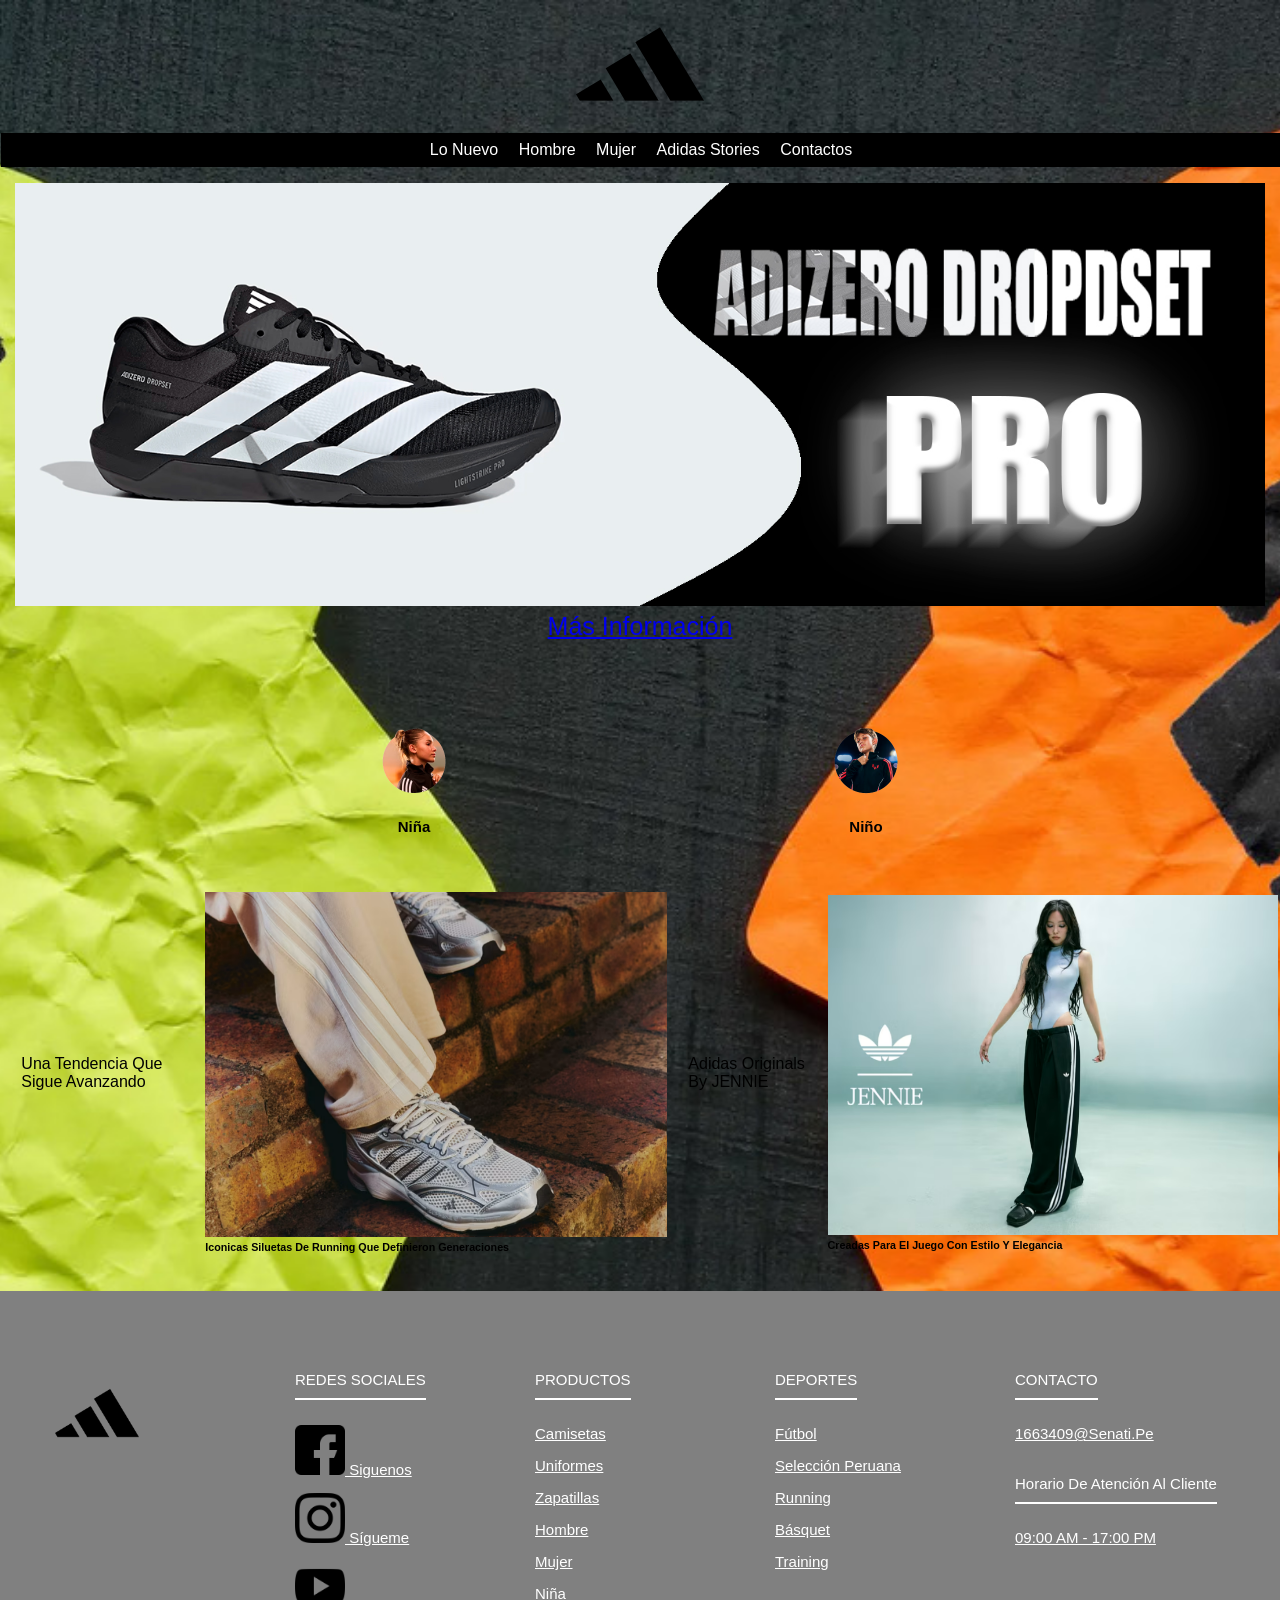
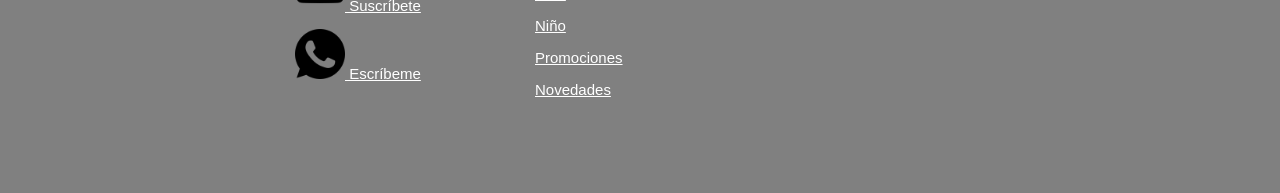
<file: index.html>
<!DOCTYPE html>
<html lang="en">
<head>
    <meta charset="UTF-8">
    <meta name="viewport" content="width=device-width, initial-scale=1.0">
    <title>ADIDAS</title>
    <link rel="shortcut icon" href="img/Adidaslogopequeño.png">
    <link rel="stylesheet" href="css/ESTILO-WEB.css">
    <link rel="stylesheet" href="estilo-footer/estilo-footer.css">
</head>
<body>
    <header>
        <center><a href="index.html"><img src="img/Adidas-Logo.png" width="10%"></a></center>
    </header>
    <nav>
        <h3>&nbsp;<menu></menu></h3>
        <ul><center>
            <a href="index.html"><li>Lo nuevo</li></a>
            <a href="hombre.html"><li>Hombre</li></a>
            <a href="mujer.html"><li>Mujer</li></a>
            <a href="adidasstorie.html"><li>Adidas Stories</li></a>
            <a href="contacto.html"><li>Contactos</li></a>
        </center>
        </ul>
    </nav>
    <section>
        <img src="img/banner01.jpg" width="100%"><a href="#">Más información</a>
    </section>
    <br>
    <section>
        <ul>
            <li><a href="#"><img src="img/ninapng.png" width="25%"><br></a><h4>Niña</h4></li>
            <li><a href="#"><img src="img/ninopng.png" width="25%"><br></a><h4>Niño</h4></li>
        </ul>
    </section>
    <br>
    <center>
        <table>
            <center>
                <tr>
                    <td>&nbsp;</td>
                    <td>&nbsp;</td>
                    <td>&nbsp;</td>
                    <td>Una tendencia que sigue avanzando</td>
                    <td><a href="#" target="_blank"><img src="img/1.png" width="100%"></a>
                    <h6>Iconicas siluetas de running que definieron generaciones</h6></td>
                    <td>&nbsp;</td>
                    <td>&nbsp;</td>
                    <td>&nbsp;</td>

                    <td>Adidas Originals by JENNIE</td>
                    <td>
                        <a href="#"><img src="img/2.png" width="100%"></a>
                        <h6>Creadas para el juego con estilo y elegancia</h6>
                    </td>
                </tr>
            </center>
        </table>
    </center>
    <br>
    <br>
<footer class="footer">
    <div class="container">
        <div class="footer-row">

            <div class="footer-link">
                <img src="img/Adidas-Logo.png" width="40%">
            </div>

            <div class="footer-link">
                <h4>REDES SOCIALES</h4>
                <ul>
                    <li><a href="https://facebook.com/" target="_blank">
                        <img src="img/facebook.png" width="50px"> Siguenos</a></li>
                    <li><a href="https://instagram.com/" target="_blank">
                        <img src="img/instagram.png" width="50px"> Sígueme</a></li>
                    <li><a href="https://youtube.com/" target="_blank">
                        <img src="img/youtube.png" width="50px"> Suscríbete</a></li>
                    <li><a href="https://wa.link/nijmsj" target="_blank">
                        <img src="img/whatsapp.png" width="50px"> Escríbeme</a></li>
                </ul>
            </div>

            <div class="footer-link">
                <h4>PRODUCTOS</h4>
                <ul>
                    <li><a href="#">Camisetas</a></li>
                    <li><a href="#">Uniformes</a></li>
                    <li><a href="#">Zapatillas</a></li>
                    <li><a href="#">Hombre</a></li>
                    <li><a href="#">Mujer</a></li>
                    <li><a href="#">Niña</a></li>
                    <li><a href="#">Niño</a></li>
                    <li><a href="#">Promociones</a></li>
                    <li><a href="#">Novedades</a></li>
                </ul>
            </div>

            <div class="footer-link">
                <h4>DEPORTES</h4>
                <ul>
                    <li><a href="#">Fútbol</a></li>
                    <li><a href="#">Selección Peruana</a></li>
                    <li><a href="#">Running</a></li>
                    <li><a href="#">Básquet</a></li>
                    <li><a href="#">Training</a></li>
                </ul>
            </div>

            <div class="footer-link">
                <h4>CONTACTO</h4>
                <ul>
                    <li><a href="#">1663409@senati.pe</a></li>
                </ul>
                <br>
                <h4>Horario de atención al cliente</h4>
                <ul>
                    <li><a href="#">09:00 AM - 17:00 PM</a></li>
                </ul>
            </div>

        </div>
    </div>
</footer>
</body>
</html>
</file>
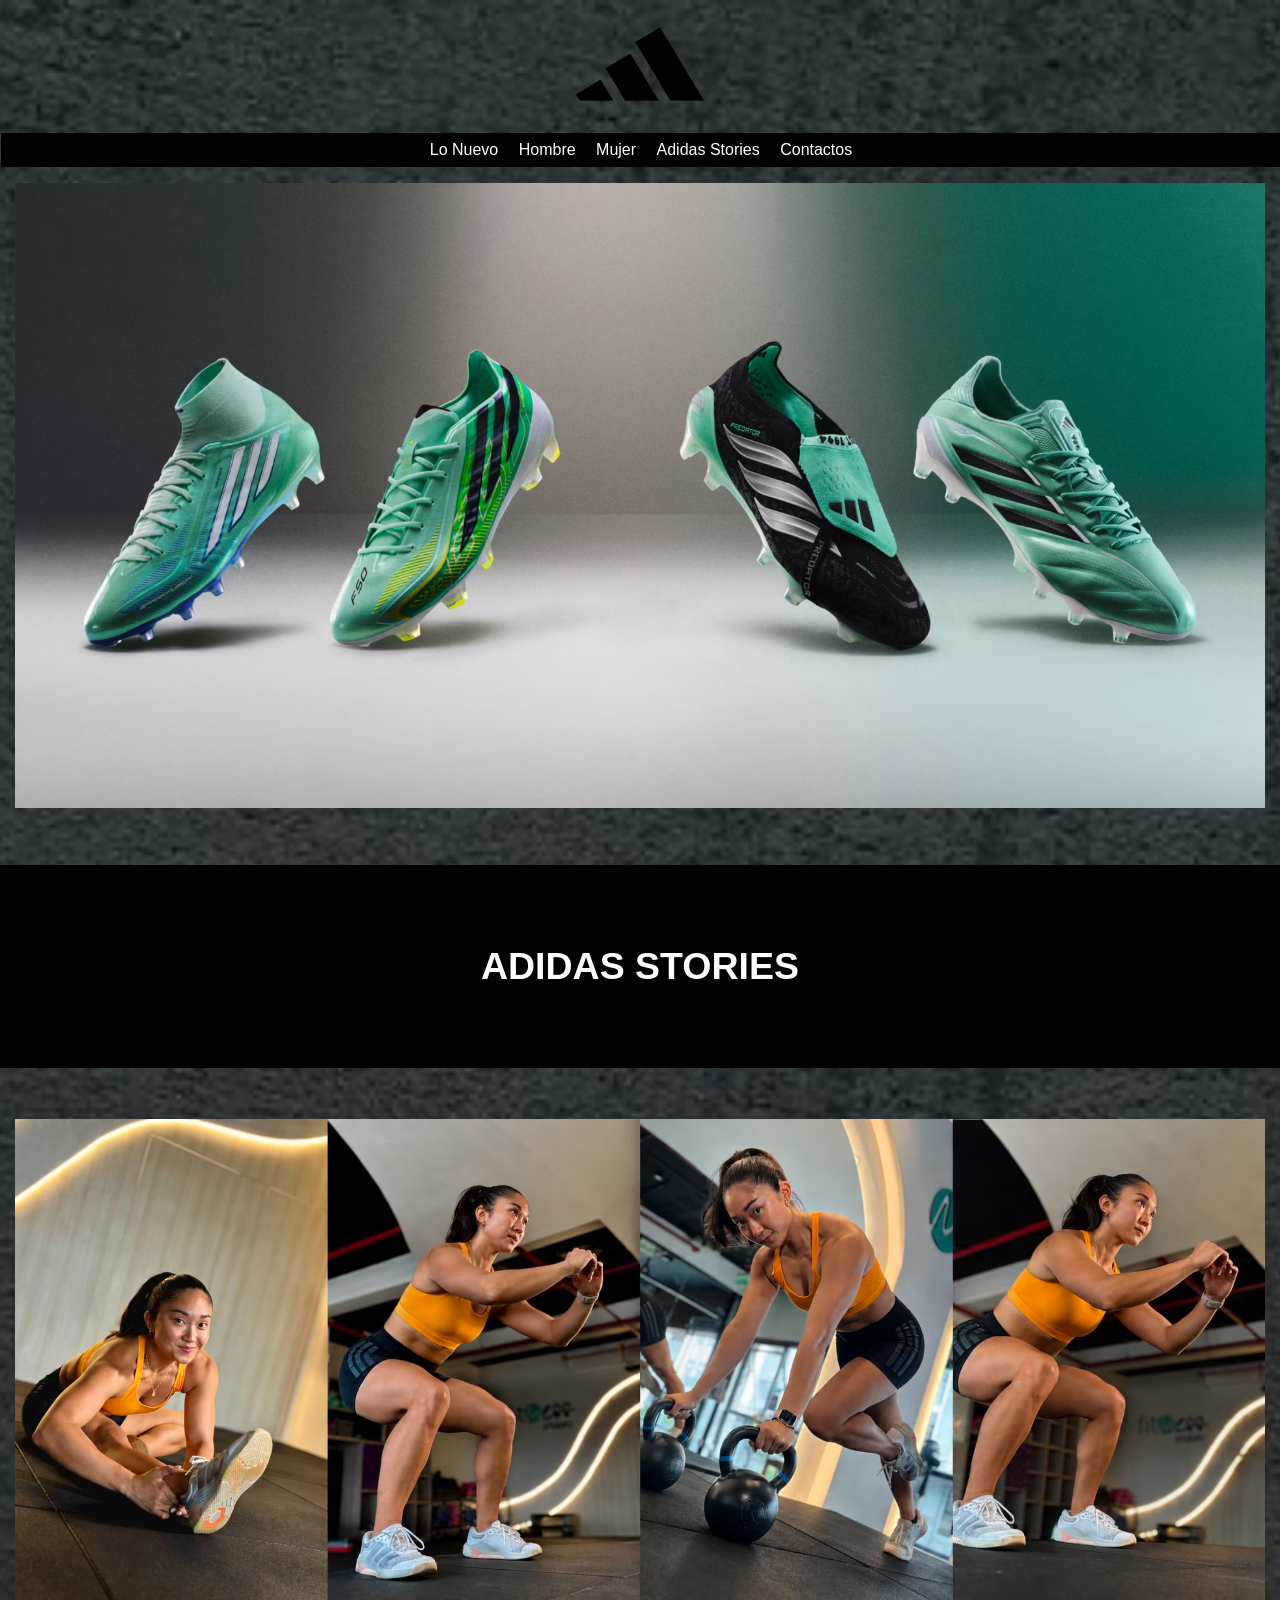
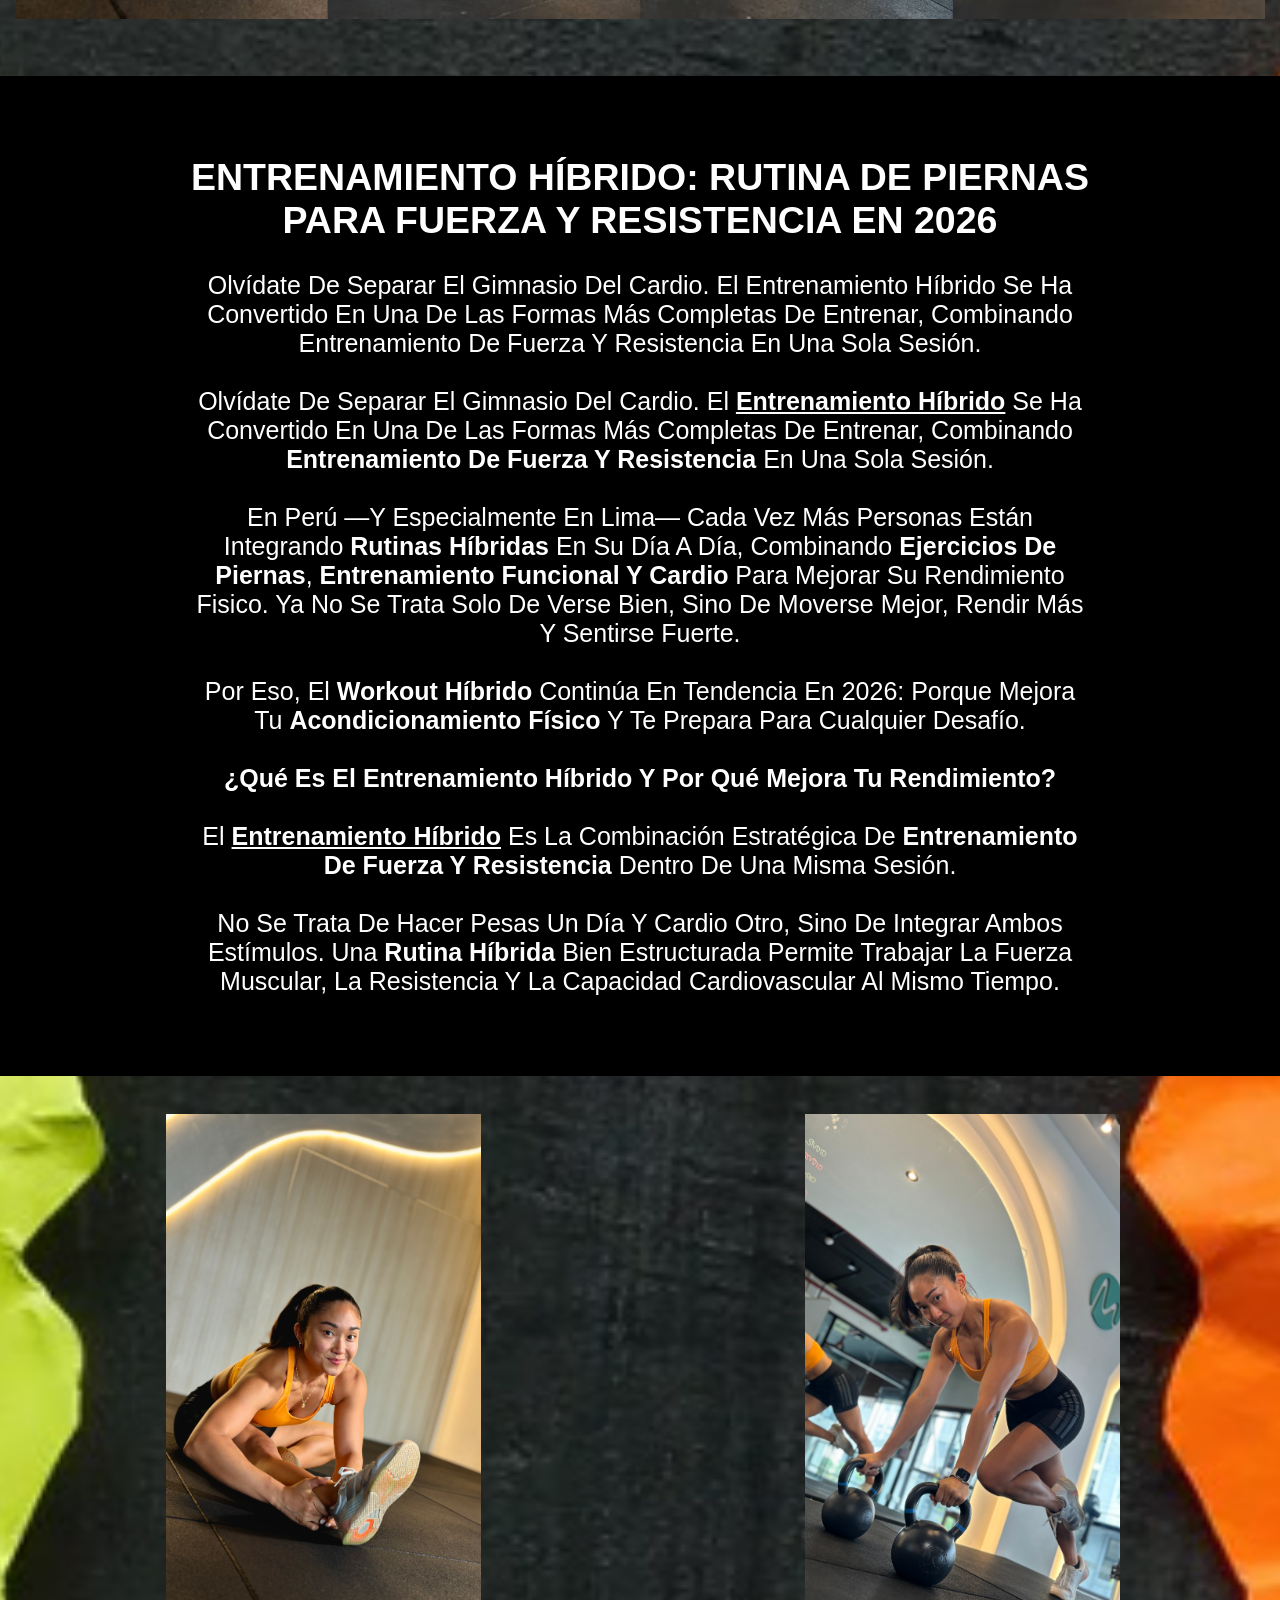
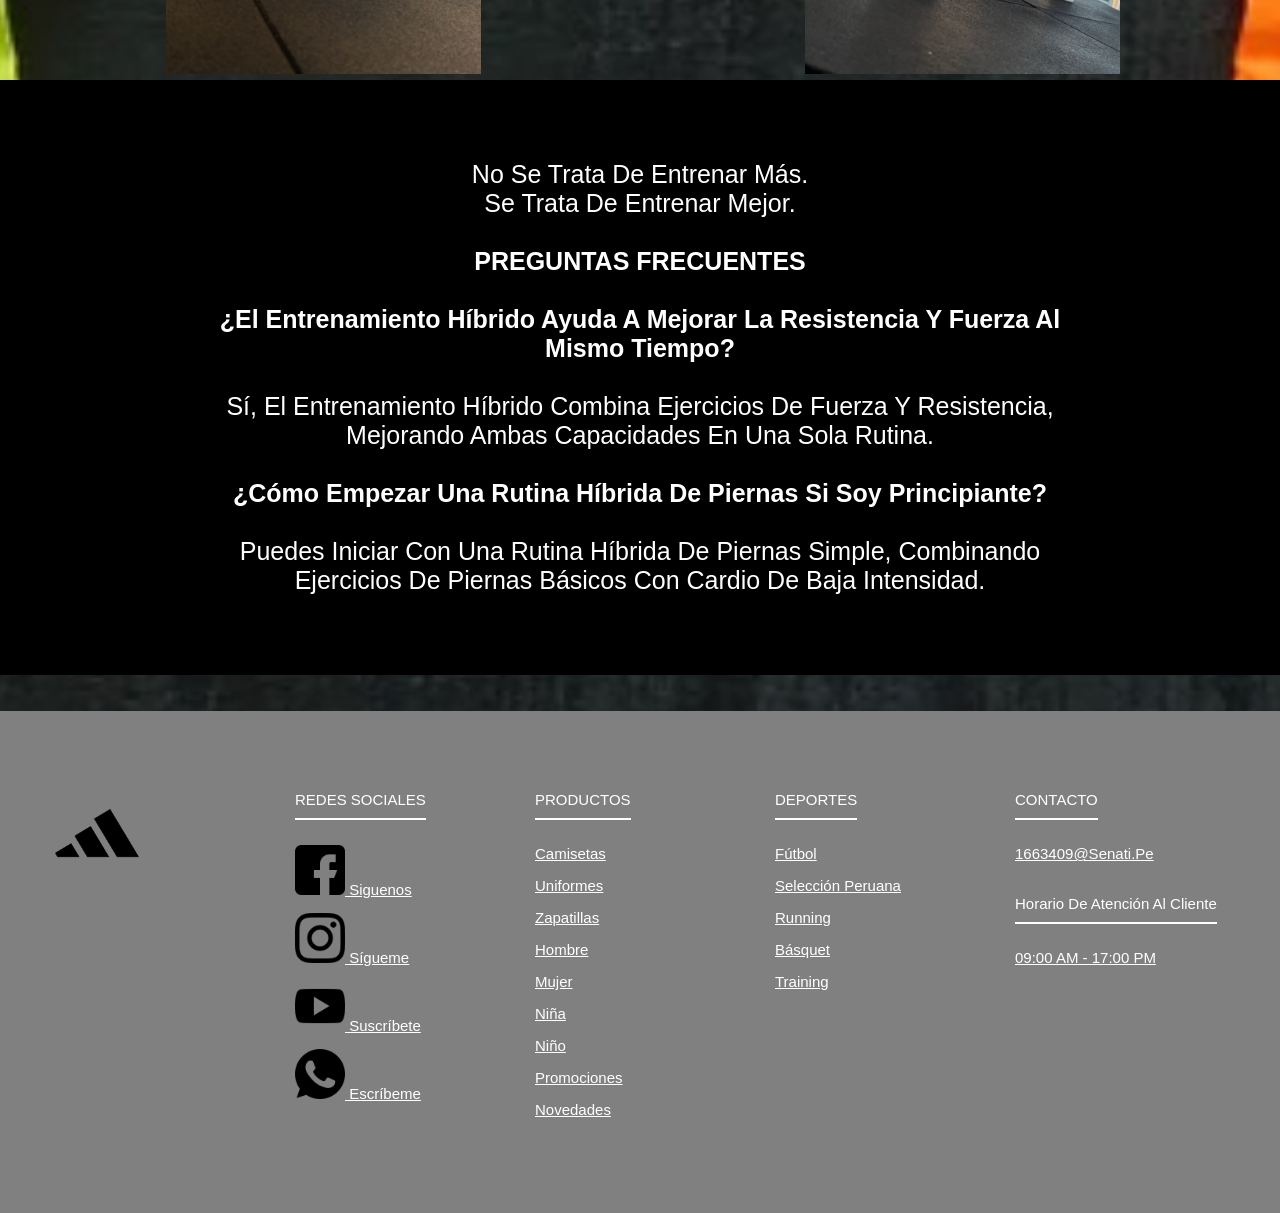
<file: adidasstorie.html>
<!DOCTYPE html>
<html lang="en">
<head>
    <meta charset="UTF-8">
    <meta name="viewport" content="width=device-width, initial-scale=1.0">
    <title>ADIDAS STORIES</title>
    <link rel="shortcut icon" href="img/Adidaslogopequeño.png">
    <link rel="stylesheet" href="css/ESTILO-WEB.css">
    <link rel="stylesheet" href="css/ESTILO-STORIES.css">
    <link rel="stylesheet" href="estilo-footer/estilo-footer.css">
</head>
<body>
    <header>
        <center><a href="index.html"><img src="img/Adidas-Logo.png" width="10%"></a></center>
    </header>
    <nav>
        <h3>&nbsp;<menu></menu></h3>
        <ul><center>
            <a href="index.html"><li>Lo nuevo</li></a>
            <a href="hombre.html"><li>Hombre</li></a>
            <a href="mujer.html"><li>Mujer</li></a>
            <a href="adidasstorie.html"><li>Adidas Stories</li></a>
            <a href="contacto.html"><li>Contactos</li></a>
        </center>
        </ul>
    </nav>
    <!--INSERTAR VIDEO-->

<section>
<img src="materiales-stories/PAGINA-ADIDAS-STORIES.avif" width="100%"></a>
</section>
 
<!--PRIMERA SECCION-->

<br><br>

<section class="promo-section">
    <div class="content-wrapper">
        <h1>ADIDAS STORIES</h1>
    </div>
</section>
<br><br>
<section>
        <img src="materiales-stories/ENTRENAMIENTO.avif" width="100%"></a>
    </section>
<br><br>
<section class="promo-section">
    <div class="content-wrapper">
        <h1>ENTRENAMIENTO HÍBRIDO: RUTINA DE PIERNAS PARA FUERZA Y RESISTENCIA EN 2026</h1>
        <br>
Olvídate de separar el gimnasio del cardio. El entrenamiento híbrido se ha convertido en una de las formas más completas de entrenar, combinando entrenamiento de fuerza y resistencia en una sola sesión.
<br><br>

Olvídate de separar el gimnasio del cardio. El <u><b>entrenamiento híbrido</b></u> se ha convertido en una de las formas más completas de entrenar, combinando <b>entrenamiento de fuerza y resistencia</b> en una sola sesión.
<br><br>
En Perú —y especialmente en Lima— cada vez más personas están integrando <b>rutinas híbridas</b> en su día a día, combinando <b>ejercicios de piernas</b>, <b>entrenamiento funcional y cardio</b> para mejorar su rendimiento fisico. Ya no se trata solo de verse bien, sino de moverse mejor, rendir más y sentirse fuerte.
<br><br>

Por eso, el <b>workout híbrido</b> continúa en tendencia en 2026: porque mejora tu <b>acondicionamiento físico</b> y te prepara para cualquier desafío.
<br><br>

<b>¿Qué es el entrenamiento híbrido y por qué mejora tu rendimiento?</b>
<br><br>

El <u><b>entrenamiento híbrido</b></u> es la combinación estratégica de <b>entrenamiento de fuerza y resistencia</b> dentro de una misma sesión.
<br><br>

No se trata de hacer pesas un día y cardio otro, sino de integrar ambos estímulos. Una <b>rutina híbrida</b> bien estructurada permite trabajar la fuerza muscular, la resistencia y la capacidad cardiovascular al mismo tiempo.
</section>

<br><br>
<body>
<center>
<table border="0px">
    <tr>
        <td>&nbsp;</td>
        <td align="center">
            <img src="materiales-stories/IMAGE-1.jpg" width="50%"><br>
        </td>
        <td>&nbsp;</td>
        <td align="center">
            <img src="materiales-stories/IMAGEN-2.jpg" width="50%"><br>
        </td>
    </tr>
</table>
</center>
</body>

<section class="promo-section">
    <div class="content-wrapper">
No se trata de entrenar más.<p>
Se trata de entrenar mejor.
<br><br>
<b>PREGUNTAS FRECUENTES</b>
<br><br>
<b>¿El entrenamiento híbrido ayuda a mejorar la resistencia y fuerza al mismo tiempo?</b>
<br><br>
Sí, el entrenamiento híbrido combina ejercicios de fuerza y resistencia, mejorando ambas capacidades en una sola rutina.
<br><br>
<b>¿Cómo empezar una rutina híbrida de piernas si soy principiante?</b>
<br><br>
Puedes iniciar con una rutina híbrida de piernas simple, combinando ejercicios de piernas básicos con cardio de baja intensidad.
</section>

<br>
<br>
<footer class="footer">
    <div class="container">
        <div class="footer-row">

            <div class="footer-link">
                <img src="img/Adidas-Logo.png" width="40%">
            </div>

            <div class="footer-link">
                <h4>REDES SOCIALES</h4>
                <ul>
                    <li><a href="https://facebook.com/" target="_blank">
                        <img src="img/facebook.png" width="50px"> Siguenos</a></li>
                    <li><a href="https://instagram.com/" target="_blank">
                        <img src="img/instagram.png" width="50px"> Sígueme</a></li>
                    <li><a href="https://youtube.com/" target="_blank">
                        <img src="img/youtube.png" width="50px"> Suscríbete</a></li>
                    <li><a href="https://wa.link/nijmsj" target="_blank">
                        <img src="img/whatsapp.png" width="50px"> Escríbeme</a></li>
                </ul>
            </div>

            <div class="footer-link">
                <h4>PRODUCTOS</h4>
                <ul>
                    <li><a href="#">Camisetas</a></li>
                    <li><a href="#">Uniformes</a></li>
                    <li><a href="#">Zapatillas</a></li>
                    <li><a href="#">Hombre</a></li>
                    <li><a href="#">Mujer</a></li>
                    <li><a href="#">Niña</a></li>
                    <li><a href="#">Niño</a></li>
                    <li><a href="#">Promociones</a></li>
                    <li><a href="#">Novedades</a></li>
                </ul>
            </div>

            <div class="footer-link">
                <h4>DEPORTES</h4>
                <ul>
                    <li><a href="#">Fútbol</a></li>
                    <li><a href="#">Selección Peruana</a></li>
                    <li><a href="#">Running</a></li>
                    <li><a href="#">Básquet</a></li>
                    <li><a href="#">Training</a></li>
                </ul>
            </div>

            <div class="footer-link">
                <h4>CONTACTO</h4>
                <ul>
                    <li><a href="#">1663409@senati.pe</a></li>
                </ul>
                <br>
                <h4>Horario de atención al cliente</h4>
                <ul>
                    <li><a href="#">09:00 AM - 17:00 PM</a></li>
                </ul>
            </div>

        </div>
    </div>
</footer>
</body>
</html>
</file>
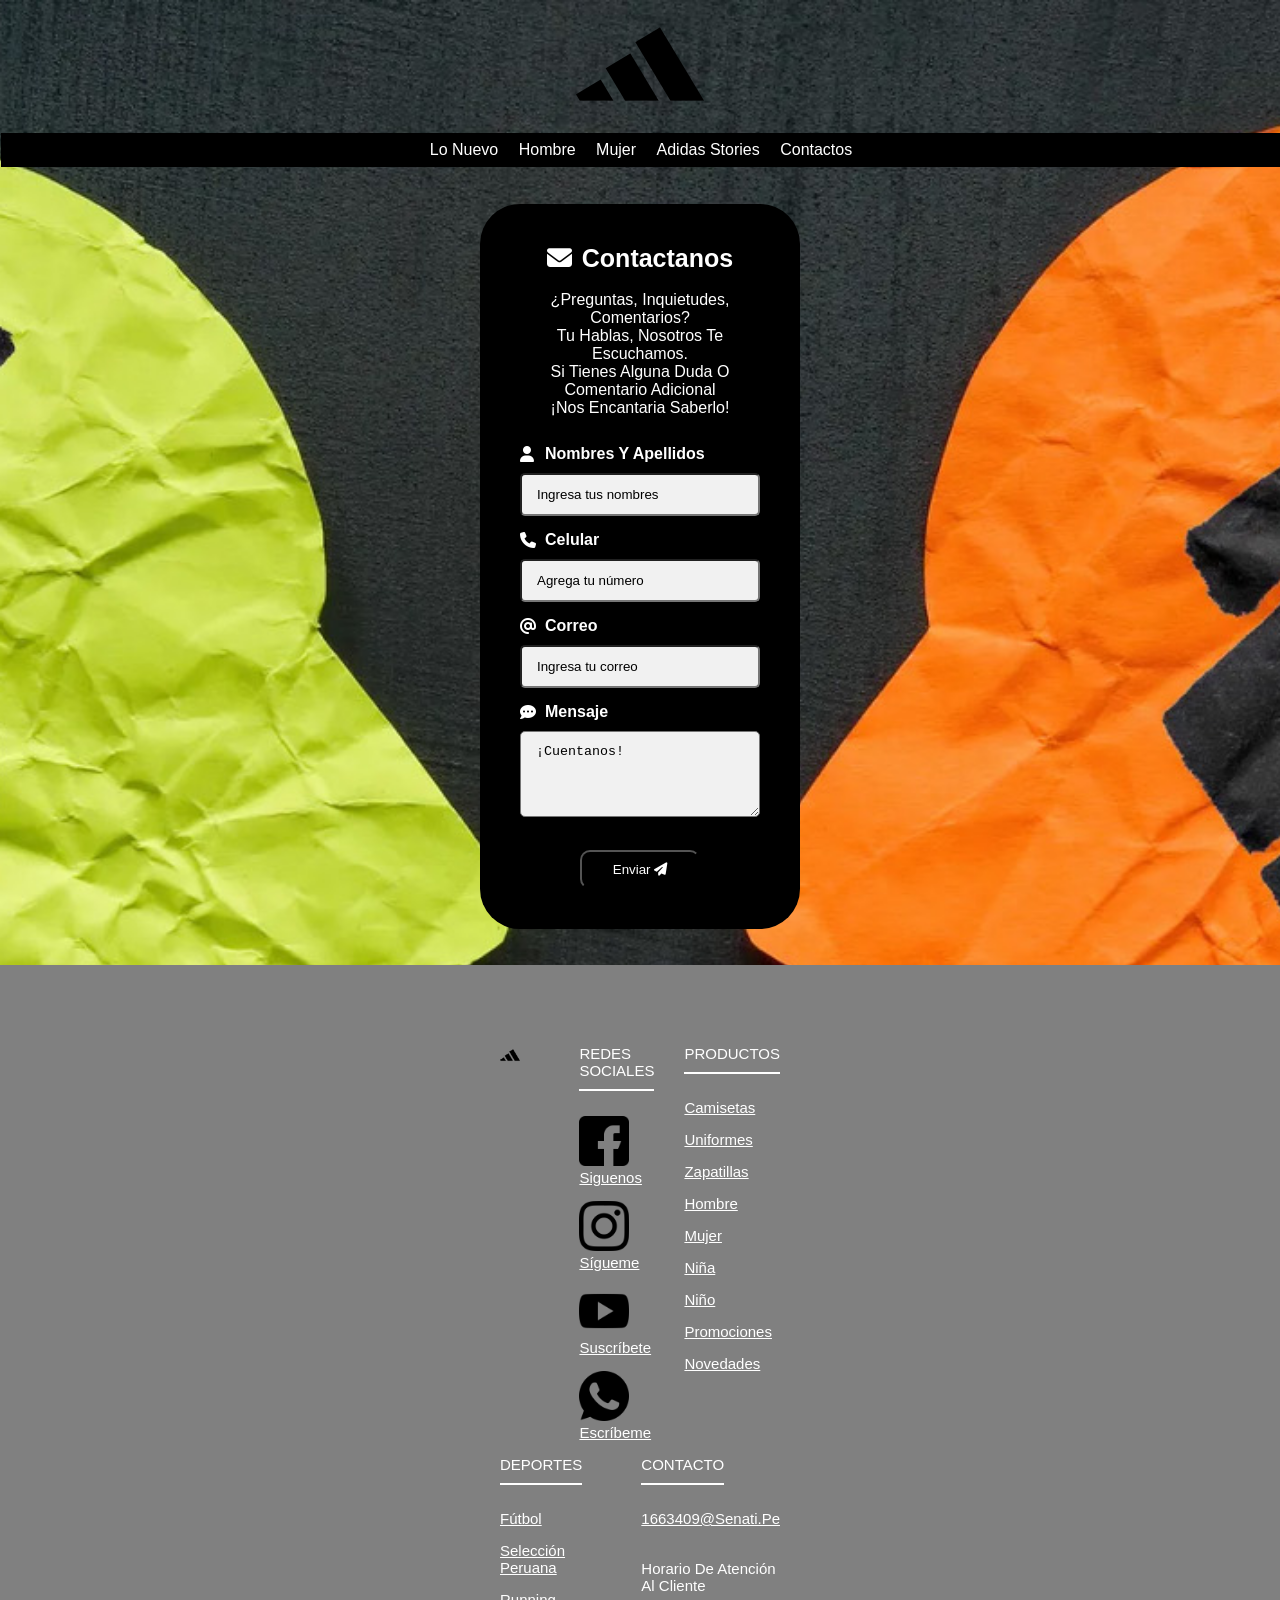
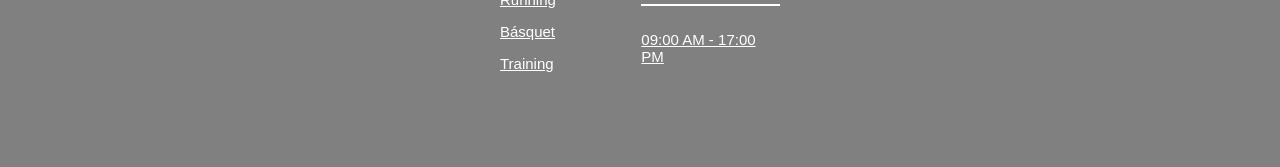
<file: contacto.html>
<!DOCTYPE html>
<html lang="en">
<head>
    <meta charset="UTF-8">
    <link rel="stylesheet" href="https://cdnjs.cloudflare.com/ajax/libs/font-awesome/6.4.0/css/all.min.css">
    <meta name="viewport" content="width=device-width, initial-scale=1.0">
    <title>Contactos</title>
    <link rel="shortcut icon" href="img/Adidaslogopequeño.png">
    <link rel="stylesheet" href="css/ESTILO-WEB.css">
     <link rel="stylesheet" href="estilo-contacto/estilo-contacto.css">
    <link rel="stylesheet" href="estilo-footer/estilo-footer.css">
</head>
<body>
    <header>
        <center><a href="index.html"><img src="img/Adidas-Logo.png" width="10%"></a></center>
    </header>
    <nav>
        <h3>&nbsp;<menu></menu></h3>
        <ul><center>
            <a href="index.html"><li>Lo nuevo</li></a>
            <a href="hombre.html"><li>Hombre</li></a>
            <a href="mujer.html"><li>Mujer</li></a>
            <a href="adidasstorie.html"><li>Adidas Stories</li></a>
            <a href="contacto.html"><li>Contactos</li></a>
        </center>
        </ul>
    </nav>
    <br><br>
    <div class="container">
    <form action="https://api.web3forms.com/submit" method="POST">
        <input type="hidden" name="access_key" value="cd53c601-377b-4520-b669-51ff1e293b2d">
        <h2><i class="fa-solid fa-envelope"></i>Contactanos</h2>
        <br>
        <p class="subtitle">¿Preguntas, inquietudes, comentarios?<br> Tu hablas, nosotros te escuchamos. <br> Si tienes alguna duda o comentario adicional <br> ¡Nos encantaria saberlo!</p>
        <br>
        <div class="input-group">
            <label for="name"><i class="fa-solid fa-user"></i>Nombres y apellidos</label>
            <input type="text" name="name" id="name" placeholder="Ingresa tus nombres" required>

            <label for="phone"><i class="fa-solid fa-phone"></i>Celular</label>
            <input type="tel" name="phone" id="phone" placeholder="Agrega tu número">

            <label for="email"><i class="fa-solid fa-at"></i>Correo</label>
            <input type="email" name="email" id="email" placeholder="Ingresa tu correo" required>

            <label for="message"><i class="fa-solid fa-comment-dots"></i>Mensaje</label>
            <textarea name="message" id="message" rows="4" placeholder="¡Cuentanos!"></textarea>

            <center>
            <div class="form-link">
                <a>Libro de reclamaciones</a>
            </div>
            </center>

            <button type="submit" class="btn">
                <span>Enviar</span>
                <i class="fa-solid fa-paper-plane"></i>
            </button>
        </div>
    </form>
    </div>
    <br>
    <br>
<footer class="footer">
    <div class="container">
        <div class="footer-row">

            <div class="footer-link">
                <img src="img/Adidas-Logo.png" width="40%">
            </div>

            <div class="footer-link">
                <h4>REDES SOCIALES</h4>
                <ul>
                    <li><a href="https://facebook.com/" target="_blank">
                        <img src="img/facebook.png" width="50px"> Siguenos</a></li>
                    <li><a href="https://instagram.com/" target="_blank">
                        <img src="img/instagram.png" width="50px"> Sígueme</a></li>
                    <li><a href="https://youtube.com/" target="_blank">
                        <img src="img/youtube.png" width="50px"> Suscríbete</a></li>
                    <li><a href="https://wa.link/nijmsj" target="_blank">
                        <img src="img/whatsapp.png" width="50px"> Escríbeme</a></li>
                </ul>
            </div>

            <div class="footer-link">
                <h4>PRODUCTOS</h4>
                <ul>
                    <li><a href="#">Camisetas</a></li>
                    <li><a href="#">Uniformes</a></li>
                    <li><a href="#">Zapatillas</a></li>
                    <li><a href="#">Hombre</a></li>
                    <li><a href="#">Mujer</a></li>
                    <li><a href="#">Niña</a></li>
                    <li><a href="#">Niño</a></li>
                    <li><a href="#">Promociones</a></li>
                    <li><a href="#">Novedades</a></li>
                </ul>
            </div>

            <div class="footer-link">
                <h4>DEPORTES</h4>
                <ul>
                    <li><a href="#">Fútbol</a></li>
                    <li><a href="#">Selección Peruana</a></li>
                    <li><a href="#">Running</a></li>
                    <li><a href="#">Básquet</a></li>
                    <li><a href="#">Training</a></li>
                </ul>
            </div>

            <div class="footer-link">
                <h4>CONTACTO</h4>
                <ul>
                    <li><a href="#">1663409@senati.pe</a></li>
                </ul>
                <br>
                <h4>Horario de atención al cliente</h4>
                <ul>
                    <li><a href="#">09:00 AM - 17:00 PM</a></li>
                </ul>
            </div>

        </div>
    </div>
</footer>
</body>
</html>
</file>
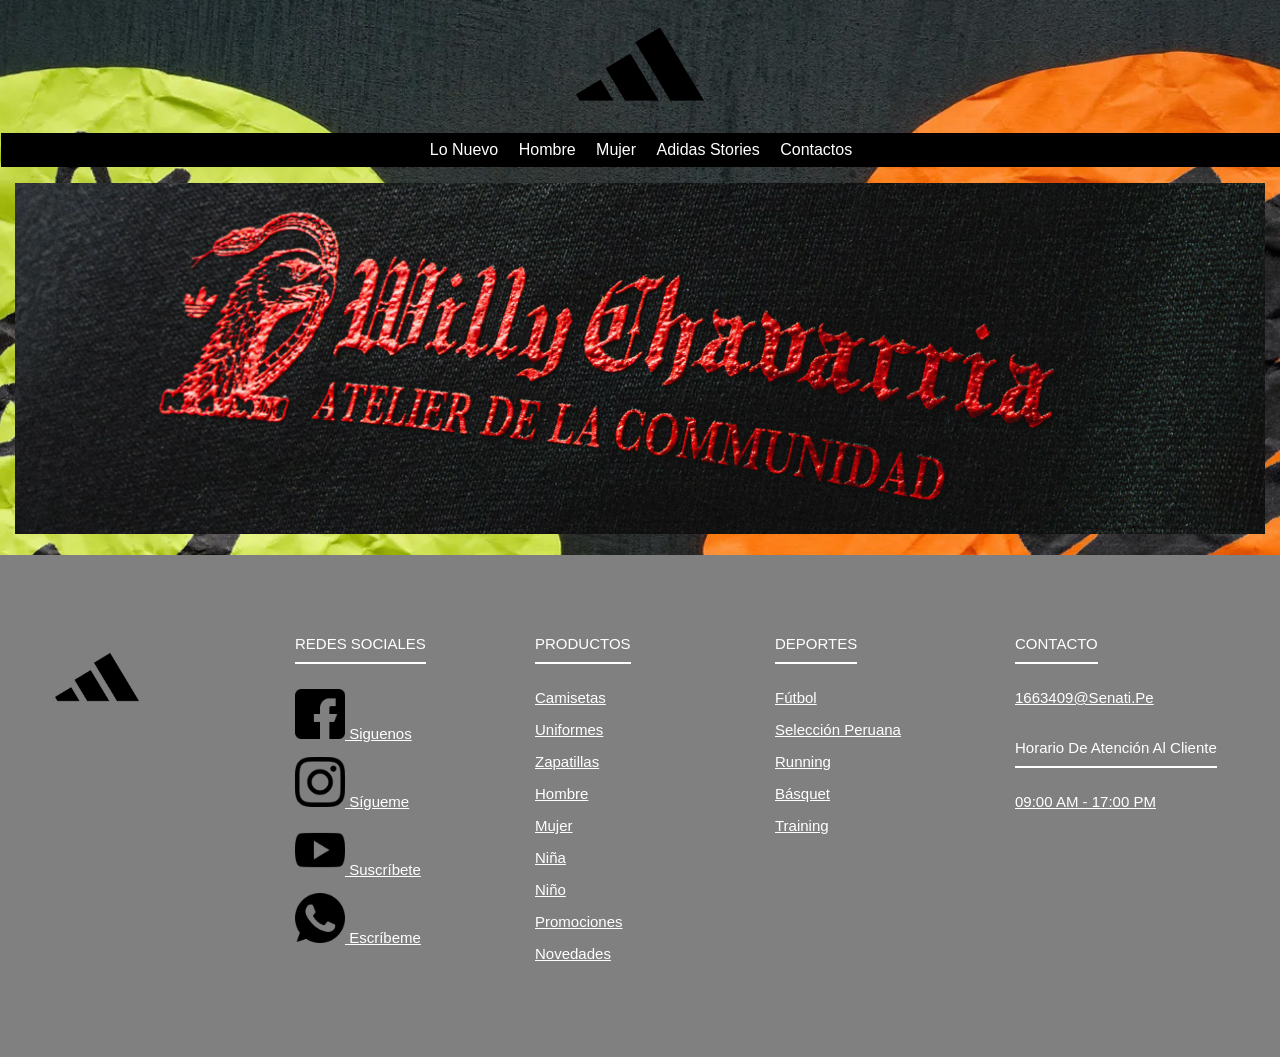
<file: hombre.html>
<!DOCTYPE html>
<html lang="en">
<head>
    <meta charset="UTF-8">
    <meta name="viewport" content="width=device-width, initial-scale=1.0">
    <title>ADIDAS</title>
    <link rel="shortcut icon" href="img/Adidaslogopequeño.png">
    <link rel="stylesheet" href="css/ESTILO-WEB.css">
    <link rel="stylesheet" href="estilo-footer/estilo-footer.css">
</head>
<body>
    <header>
        <center><a href="index.html"><img src="img/Adidas-Logo.png" width="10%"></a></center>
    </header>
    <nav>
        <h3>&nbsp;<menu></menu></h3>
        <ul><center>
            <a href="index.html"><li>Lo nuevo</li></a>
            <a href="hombre.html"><li>Hombre</li></a>
            <a href="mujer.html"><li>Mujer</li></a>
            <a href="adidasstorie.html"><li>Adidas Stories</li></a>
            <a href="contacto.html"><li>Contactos</li></a>
        </center>
        </ul>
    </nav>
    <!--INSERTAR VIDEO-->

<section>
   <img src="img/BANNER-PAGINA-HOMBRE.png" width="100%"></a>
</section>
 
<footer class="footer">
    <div class="container">
        <div class="footer-row">

            <div class="footer-link">
                <img src="img/Adidas-Logo.png" width="40%">
            </div>

            <div class="footer-link">
                <h4>REDES SOCIALES</h4>
                <ul>
                    <li><a href="https://facebook.com/" target="_blank">
                        <img src="img/facebook.png" width="50px"> Siguenos</a></li>
                    <li><a href="https://instagram.com/" target="_blank">
                        <img src="img/instagram.png" width="50px"> Sígueme</a></li>
                    <li><a href="https://youtube.com/" target="_blank">
                        <img src="img/youtube.png" width="50px"> Suscríbete</a></li>
                    <li><a href="https://wa.link/nijmsj" target="_blank">
                        <img src="img/whatsapp.png" width="50px"> Escríbeme</a></li>
                </ul>
            </div>

            <div class="footer-link">
                <h4>PRODUCTOS</h4>
                <ul>
                    <li><a href="#">Camisetas</a></li>
                    <li><a href="#">Uniformes</a></li>
                    <li><a href="#">Zapatillas</a></li>
                    <li><a href="#">Hombre</a></li>
                    <li><a href="#">Mujer</a></li>
                    <li><a href="#">Niña</a></li>
                    <li><a href="#">Niño</a></li>
                    <li><a href="#">Promociones</a></li>
                    <li><a href="#">Novedades</a></li>
                </ul>
            </div>

            <div class="footer-link">
                <h4>DEPORTES</h4>
                <ul>
                    <li><a href="#">Fútbol</a></li>
                    <li><a href="#">Selección Peruana</a></li>
                    <li><a href="#">Running</a></li>
                    <li><a href="#">Básquet</a></li>
                    <li><a href="#">Training</a></li>
                </ul>
            </div>

            <div class="footer-link">
                <h4>CONTACTO</h4>
                <ul>
                    <li><a href="#">1663409@senati.pe</a></li>
                </ul>
                <br>
                <h4>Horario de atención al cliente</h4>
                <ul>
                    <li><a href="#">09:00 AM - 17:00 PM</a></li>
                </ul>
            </div>

        </div>
    </div>
</footer>
</body>
</html>
</file>
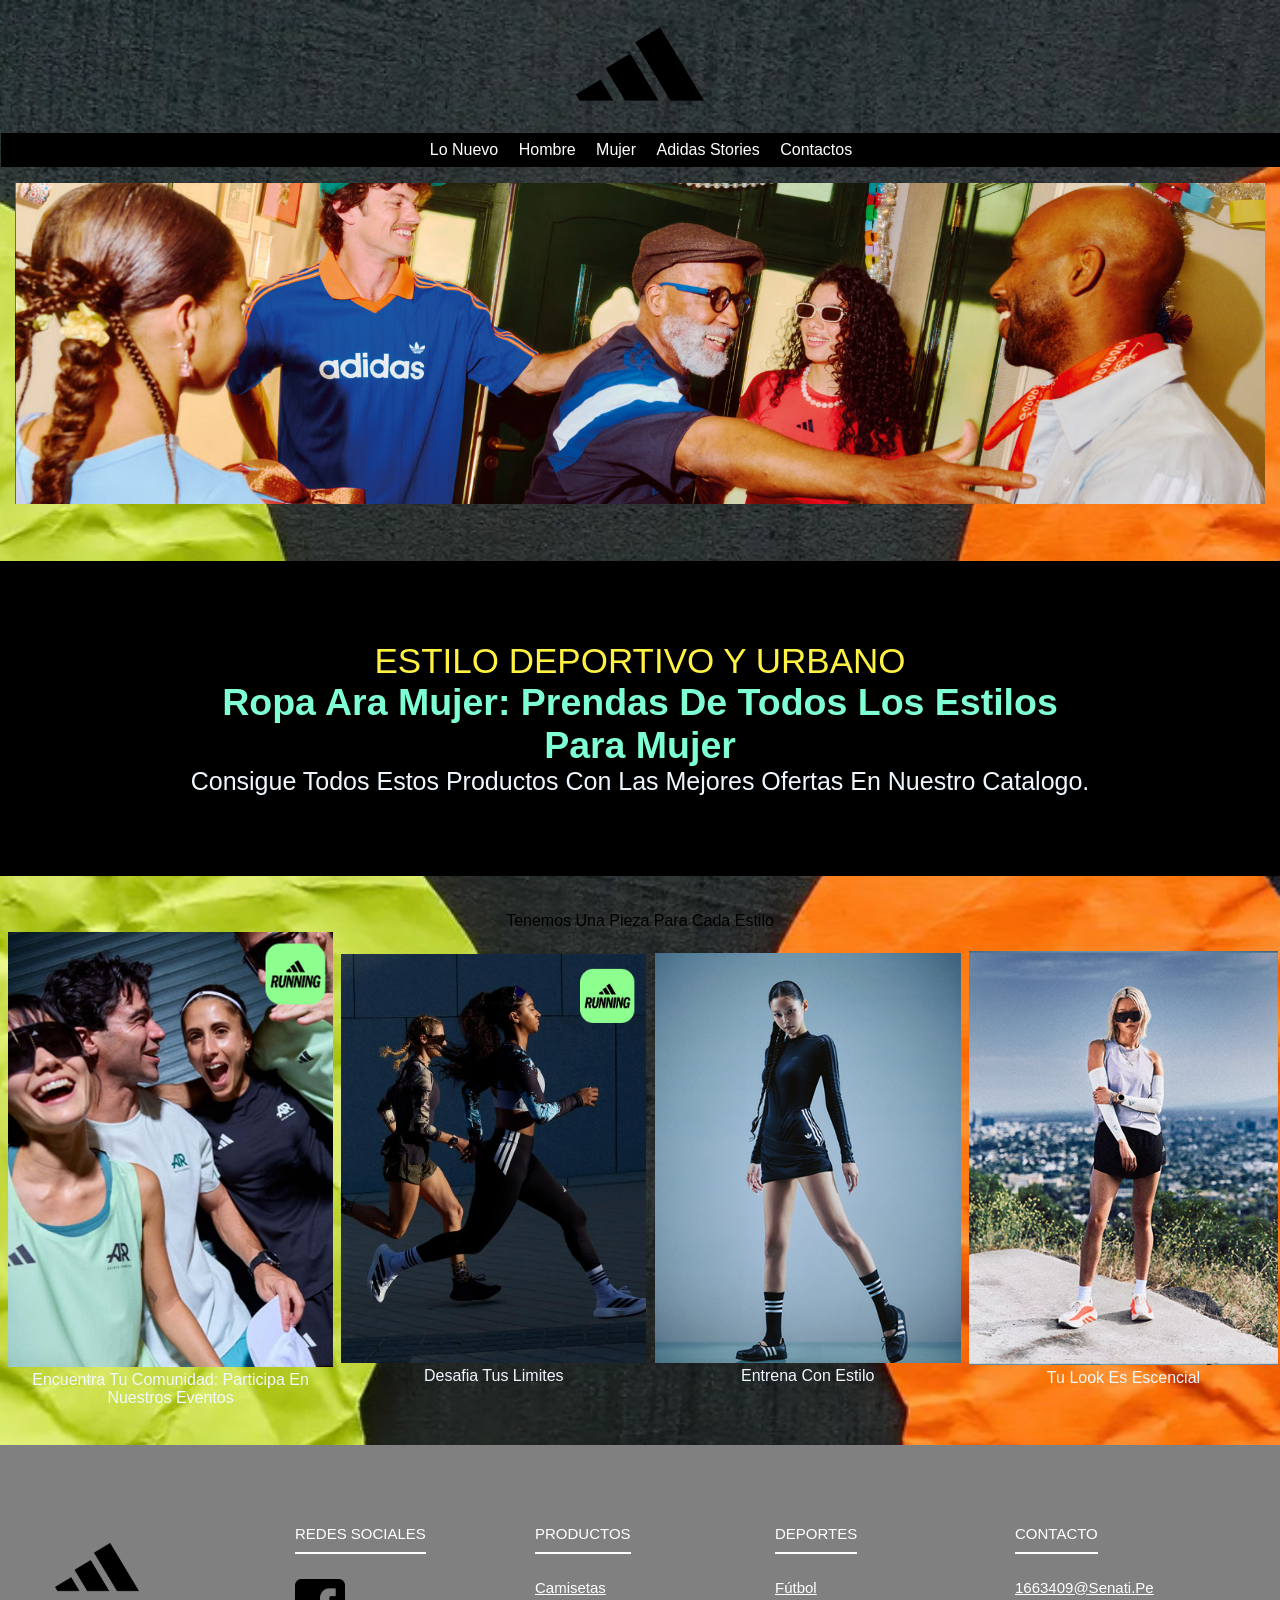
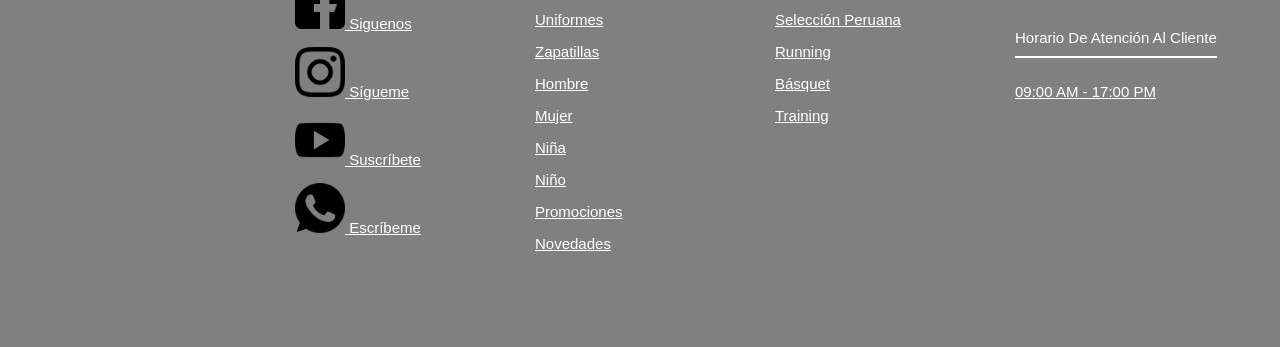
<file: mujer.html>
<!DOCTYPE html>
<html lang="en">
<head>
    <meta charset="UTF-8">
    <meta name="viewport" content="width=device-width, initial-scale=1.0">
    <title>ADIDAS</title>
    <link rel="shortcut icon" href="img/Adidaslogopequeño.png">
    <link rel="stylesheet" href="css/ESTILO-WEB.css">
    <link rel="stylesheet" href="css/ESTILO-MUJER.css">
    <link rel="stylesheet" href="estilo-footer/estilo-footer.css">
</head>
<body>
    <header>
        <center><a href="index.html"><img src="img/Adidas-Logo.png" width="10%"></a></center>
    </header>
    <nav>
        <h3>&nbsp;<menu></menu></h3>
        <ul><center>
            <a href="index.html"><li>Lo nuevo</li></a>
            <a href="hombre.html"><li>Hombre</li></a>
            <a href="mujer.html"><li>Mujer</li></a>
            <a href="adidasstorie.html"><li>Adidas Stories</li></a>
            <a href="contacto.html"><li>Contactos</li></a>
        </center>
        </ul>
    </nav>
    <!--INSERTAR VIDEO-->

<section>
    <img src="img-mujer/PAGINA-MUJER.avif" width="100%"></a>
</section>
 
<!--PRIMERA SECCION-->

<br><br>

<section class="promo-section">
    <div class="content-wrapper">
        <span class="subtitle">ESTILO DEPORTIVO Y URBANO</span>
        <h1>Ropa ara mujer: Prendas de todos los estilos para mujer</h1>
        <p>
            Consigue todos estos productos con las mejores ofertas en nuestro catalogo.
    </div>
</section>
<br><br>
<center>
<td>Tenemos una pieza para cada estilo</td>
</center>
<body>
<center>
<table border="0px">
    <tr>
        <td>&nbsp;</td>
        <td align="center">
            <img src="img-mujer/img1.png" width="100%"><br>
            <p>Encuentra tu comunidad: Participa en nuestros eventos</p>
        </td>
        <td>&nbsp;</td>
        <td align="center">
            <img src="img-mujer/img2.png" width="100%"><br>
            <p>Desafia tus limites</p>
        </td>
         <td>&nbsp;</td>
        <td align="center">
            <img src="img-mujer/img3.png" width="100%"><br>
            <p>Entrena con estilo</p>
        </td>
         <td>&nbsp;</td>
        <td align="center">
            <img src="img-mujer/img4.png" width="100%"><br>
            <p>Tu look es escencial</p>
        </td>
    </tr>
</table>
</center>
</body>




<br>
<br>
<footer class="footer">
    <div class="container">
        <div class="footer-row">

            <div class="footer-link">
                <img src="img/Adidas-Logo.png" width="40%">
            </div>

            <div class="footer-link">
                <h4>REDES SOCIALES</h4>
                <ul>
                    <li><a href="https://facebook.com/" target="_blank">
                        <img src="img/facebook.png" width="50px"> Siguenos</a></li>
                    <li><a href="https://instagram.com/" target="_blank">
                        <img src="img/instagram.png" width="50px"> Sígueme</a></li>
                    <li><a href="https://youtube.com/" target="_blank">
                        <img src="img/youtube.png" width="50px"> Suscríbete</a></li>
                    <li><a href="https://wa.link/nijmsj" target="_blank">
                        <img src="img/whatsapp.png" width="50px"> Escríbeme</a></li>
                </ul>
            </div>

            <div class="footer-link">
                <h4>PRODUCTOS</h4>
                <ul>
                    <li><a href="#">Camisetas</a></li>
                    <li><a href="#">Uniformes</a></li>
                    <li><a href="#">Zapatillas</a></li>
                    <li><a href="#">Hombre</a></li>
                    <li><a href="#">Mujer</a></li>
                    <li><a href="#">Niña</a></li>
                    <li><a href="#">Niño</a></li>
                    <li><a href="#">Promociones</a></li>
                    <li><a href="#">Novedades</a></li>
                </ul>
            </div>

            <div class="footer-link">
                <h4>DEPORTES</h4>
                <ul>
                    <li><a href="#">Fútbol</a></li>
                    <li><a href="#">Selección Peruana</a></li>
                    <li><a href="#">Running</a></li>
                    <li><a href="#">Básquet</a></li>
                    <li><a href="#">Training</a></li>
                </ul>
            </div>

            <div class="footer-link">
                <h4>CONTACTO</h4>
                <ul>
                    <li><a href="#">1663409@senati.pe</a></li>
                </ul>
                <br>
                <h4>Horario de atención al cliente</h4>
                <ul>
                    <li><a href="#">09:00 AM - 17:00 PM</a></li>
                </ul>
            </div>

        </div>
    </div>
</footer>
</body>
</html>
</file>
<file: css/ESTILO-WEB.css>
*{
    margin: 2px;
    padding: 2px;
}
body{
    font-family: sans-serif;
    /*RUTA DE IMAGEN*/
    background: gray;
    background-image: url(..//img/imagen1.jpg);
    /*EVITAR QUE LA IMAGEN SE REPITA*/
    background-repeat: no-repeat;
    /*CENTRAR IMAGEN DE FONDO*/
    background-position: center;
    /*AJUSTAR IMAGEN PARA QUE CUBRA TODO EL ESPACIO*/
    background-size: cover;
}
h3{
    display: none;
}
nav{
    align-items: center;
    margin: 1px;
    width: 100%;
}
nav ul{
    background: black;
    list-style: none;
}
nav ul li{
    display: inline-block;
    padding: 8px;
    color: white;
}
nav ul li:hover{
    font-family: Verdana, Geneva, Tahoma, sans-serif;
    color: yellow;
    display: inline-block;
    padding: 4px;
}
section{
    background: none;
    font-family: Verdana, Geneva, Tahoma, sans-serif;
    margin: auto;
    width: auto;
    text-align: center;
    color: white;
    font-size: 25px;
    padding: 15px;
}
h2{
    font-size: 25px;
    color: black;
}
h2:hover{
    padding: 2px;
}
section{
    margin: auto;
    width: 100%;
    text-align: center;
}
section ul{
    width: 100%;
    list-style: none;
}
section ul li{
    text-align: center;
    font-family: sans-serif;
    background: white;
    display: inline-block;
    color: black;
    padding: 1.8%;
    border-radius: 5px;
    -moz-border-radius: 5px;
    -webkit-animation: 5px;
    -moz-animation: background .6s;
}
h4{
    font-size: 15px;
}
section ul li{
    background: none;
    border-radius: 5px;
    -moz-border-radius: 5px;
    -webkit-border-radius: 5px;
}
section ul li img{
    background-color: transparent;
    max-width: 100%;
}
section ul li:hover{
    background: rgb(198, 255, 200);
    border-radius: 35px;
    -moz-border-radius: 35px;
    -webkit-border-radius: 35px;
}
table tr td a img:hover{
    background-color: transparent;
    max-width: 100%; 
}
</file>
<file: estilo-footer/estilo-footer.css>
*{
    margin: 0;
    padding: 0;
    box-sizing: border-box;
    list-style: none;
}
body{
    text-transform: capitalize;
    font-family: sans-serif;
}
.container{
    max-width: 1200px;
    margin: 0 auto;
}
.footer{
    background-color: gray;
    padding: 80px 20px;
}
.footer-row{
    display: flex;
    flex-wrap: wrap;
    align-items: flex-start;
}
.footer-link{
    flex: 1;
    padding: 0 15px;
}
.footer-link h4{
    font-size: 15px;
    color: white;
    margin-bottom: 25px;
    font-weight: 500;
    border-bottom: 2px solid;
    display: inline-block;
    padding-bottom: 10px;
}
.footer-link ul li a{
    font-size: 15px;
    color: white;
    display: block;
    margin-bottom: 15px;
    transition: all .3s ease;
}
.footer-link ul li a:hover{
    color: rgb(0, 0, 0);
    display: inline-block;
    padding: 4px;
}
@media(max-width:950px){
    .footer-row{
        align-items: center;
    }
    .footer-link{
        flex: 0 0 100%;
        margin-bottom: 29px;
    }
}
</file>
<file: css/ESTILO-STORIES.css>
.promo-section{
    background-color: rgb(0, 0, 0);
    padding: 80px;
    text-align: center;
    display: flex;
    justify-content: center;
}
.content-wrapper{
    max-width: 900px;
}
h1{
    color: rgb(255, 255, 255);
}
</file>
<file: estilo-contacto/estilo-contacto.css>
*{
    margin: 1px;
    padding: 1px;
    box-sizing: border-box;
}
.container{
    width: 25%;
    max-width: 100px;
}
form{
    background: rgb(0, 0, 0);
    padding: 40px;
    border-radius: 40px;
}
h2{
    color: white;
    text-align: center;
}
h2 i{
    margin-right: 10px;
}
.subtitle{
    color: white;
    text-align: center;
    margin-bottom: 10px;
    font-size: 1rem;
}
.input-group{
    display: flex;
    flex-direction: column;
    
}
label{
    color: white;
    margin-bottom: 10px;
    font-weight: 700;
    display: flex;
    align-items: center;
}
label i{
    width: 25px;
}
input, textarea{
    padding: 12px 15px;
    border-radius: 5px;
    background-color: rgb(241, 241, 241);
    margin-bottom: 15px;
    width: 100%;
}
input:focus, textarea:focus{
    border-color: white;
}
input::placeholder, textarea::placeholder{
    color: black;
}
.form-links{
    display: flex;
    justify-content: space-between;
    margin-bottom: 20px;
}
.form-links a{
    color: white;
}
.form-links a:hover{
    color: white;
}
.btn{
    width: 50%;
    padding: 10px;
    border-radius: 10px;
    cursor: pointer;
    background-color: black;
    color: white;
    margin-left: auto;
    margin-right: auto;
}
.btn:hover{
    color: black;
    background-color: white;
}
</file>
<file: css/ESTILO-MUJER.css>
.promo-section{
    background-color: rgb(0, 0, 0);
    padding: 80px;
    text-align: center;
    display: flex;
    justify-content: center;
}
.content-wrapper{
    max-width: 900px;
}
.subtitle{
    color: rgb(255, 242, 67);
    font-size: 35px;
    font-family: Impact, Haettenschweiler, 'Arial Narrow Bold', sans-serif;
    margin-bottom: 20px;
}
h1{
    color: aquamarine;
}
P{
    color: aliceblue;
}
</file>
